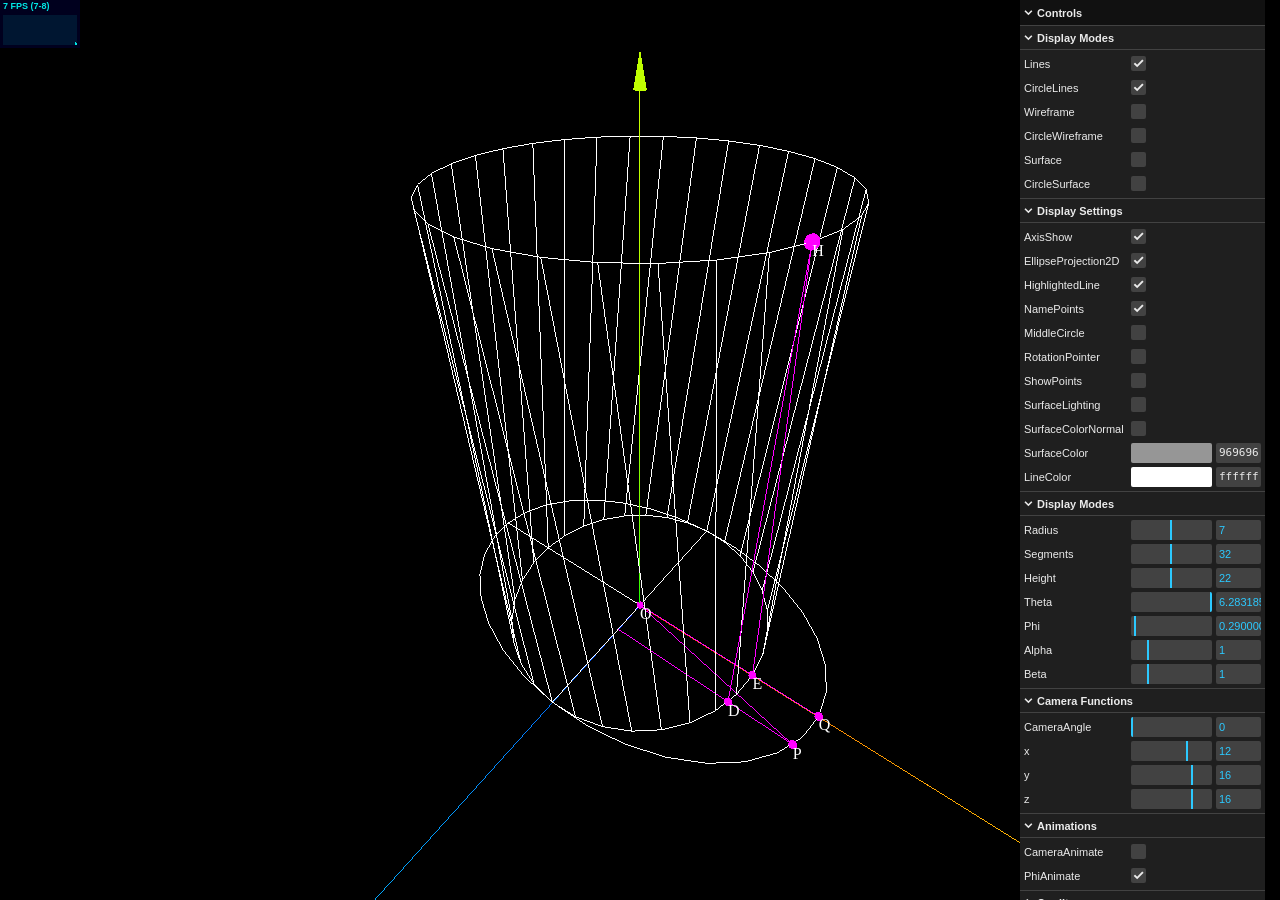
<file: index.html>
<!DOCTYPE html>
<html lang="en">
<head>
    <meta charset="UTF-8">
    <meta name="viewport" content="width=device-width, initial-scale=1.0">
    <meta http-equiv="X-UA-Compatible" content="ie=edge">
    <title id="Title">Hyperboloid Visualiser</title>
    <link rel="stylesheet" href="styles.css">
    <script type="importmap">
    {
        "imports": {
            "three": "./build/three.module.js",
            "three/examples/jsm/controls/OrbitControls.js": "./OrbitControls.js"
        }
    }
    </script>
</head>
<body>
    <script src="script.js" type="module"></script>
</body>
</html>
</file>
<file: styles.css>
html, body {
    margin: 0;
    padding: 0;
    height: 100%;
    overflow: hidden;
}

canvas {
    display: block;
    width: 100%;
    height: 100%;
}
</file>
